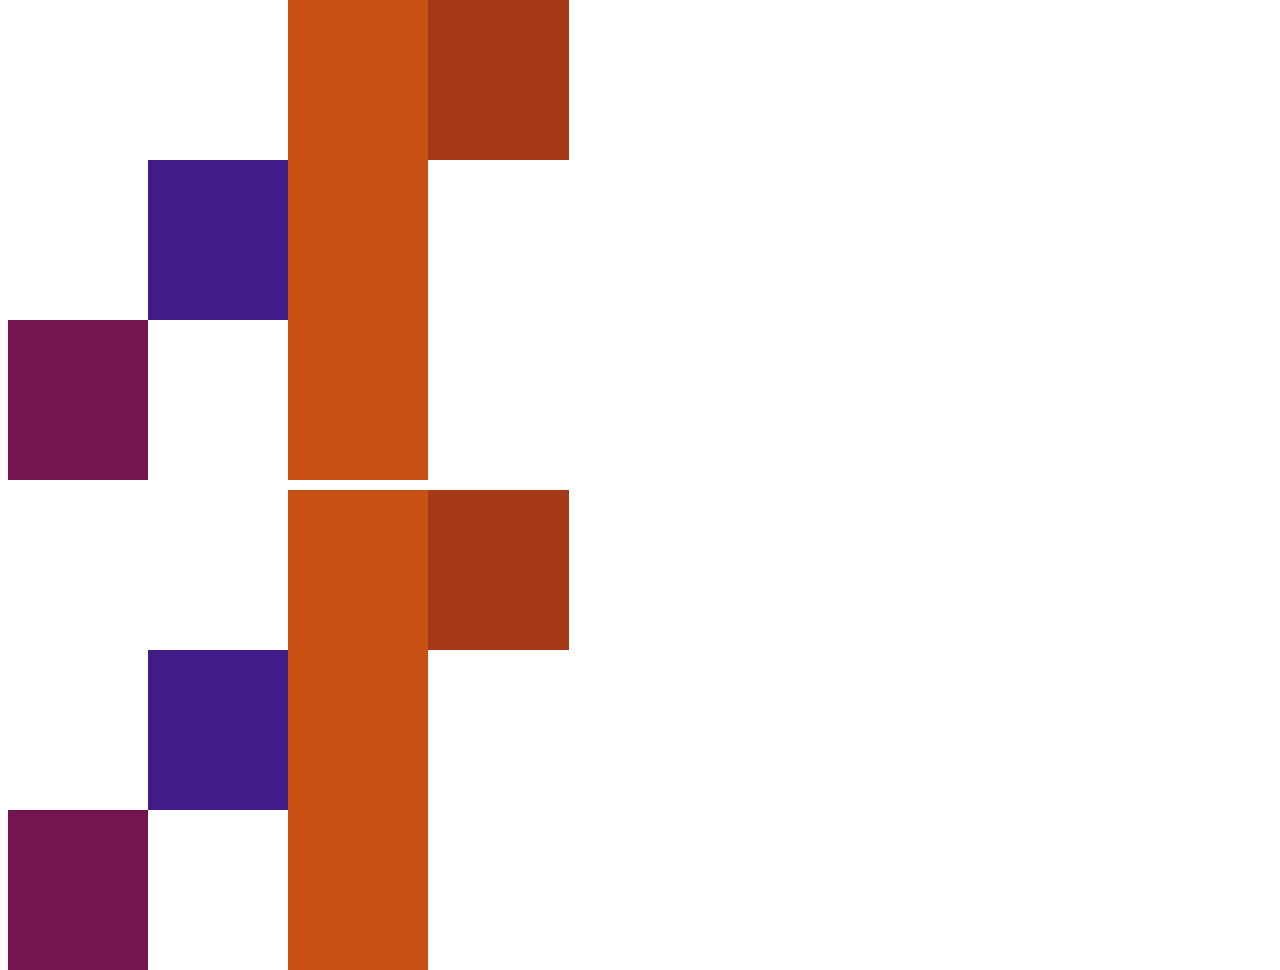
<file: Task1_0/index.html>
<!DOCTYPE html>
<html lang="en">
<head>
  <meta charset="UTF-8">
  <meta name="viewport" content="width=device-width, initial-scale=1.0">
  <title>task_1.0</title>
  <meta name="description" content="implement layouts with blocks positioning as on picture below Using technologies Flex and Grid">
  <link rel="stylesheet" href="./style/style.css">
</head>
<body>
  <div class="item_Flex">
    <div class="flex1">
      <div class="box"></div>
    </div>
    <div class="flex2">
      <div class="box"></div>
    </div>
    <div class="flex3">
      <div class="box"></div>
    </div>
    <div class="flex4">
      <div class="box"></div>
    </div>
  </div>
  <div class="item_Grid">
    <div class="grid1">
      <div class="box"></div>
    </div>
    <div class="grid2">
      <div class="box"></div>
    </div>
    <div class="grid3">
      <div class="box"></div>
    </div>
    <div class="grid4">
      <div class="box"></div>
    </div>
  </div>
</body>
</html>
</file>
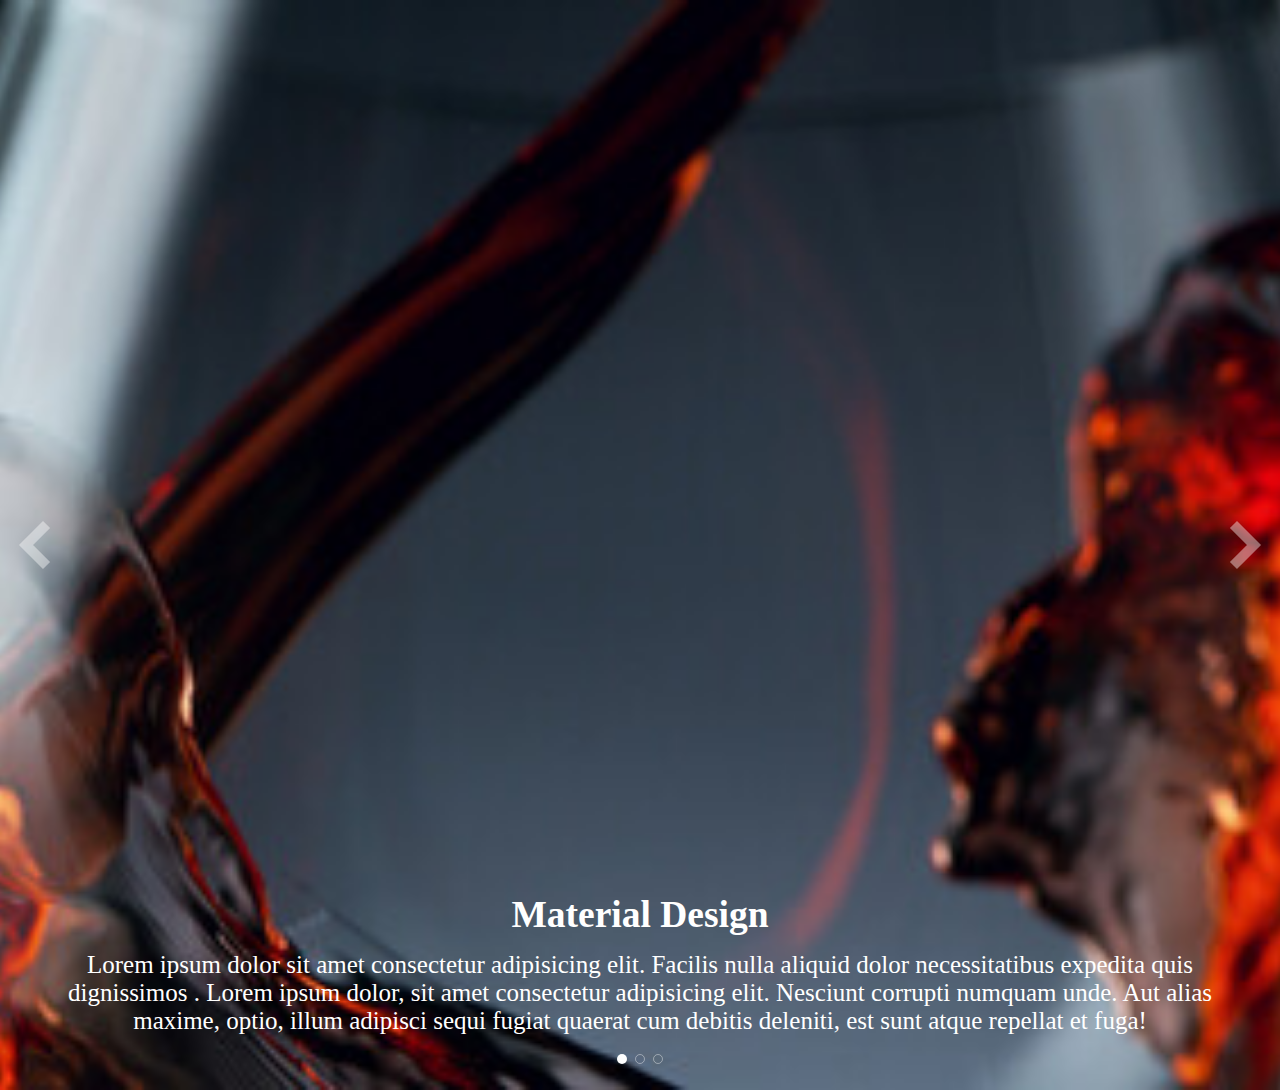
<file: Task1_3/index.html>
<!DOCTYPE html>
<html lang="en">
<head>
  <meta charset="UTF-8">
  <meta http-equiv="X-UA-Compatible" content="IE=edge">
  <meta name="viewport" content="width=device-width, initial-scale=1.0">
  <title>Carousel using CSS only</title>
  <link rel="stylesheet" href="./style/style.css">
  <meta name="description" content="Create Carousel using CSS only">
</head>
<body>  
  <div class="css-slider-wrapper">
    <input type="radio" name="slider" class="slide-radio1" checked id="slider_1">
    <input type="radio" name="slider" class="slide-radio2" id="slider_2">
    <input type="radio" name="slider" class="slide-radio3" id="slider_3">   
    <div class="slider-pagination">
      <label for="slider_1" class="page1"></label>
      <label for="slider_2" class="page2"></label>
      <label for="slider_3" class="page3"></label>      
    </div>    
    <div class="next control">
      <label for="slider_1" class="numb1"></label>
      <label for="slider_2" class="numb2"></label>
      <label for="slider_3" class="numb3"></label>      
    </div>
    <div class="previous control">
      <label for="slider_1" class="numb1"></label>
      <label for="slider_2" class="numb2"></label>
      <label for="slider_3" class="numb3"></label>      
    </div>    
    <div class="slider slide1">
      <div class="text">
        <h2>Material Design</h2>
        <p>Lorem ipsum dolor sit amet consectetur adipisicing elit. Facilis nulla aliquid dolor necessitatibus expedita quis dignissimos . Lorem ipsum dolor, sit amet consectetur adipisicing elit. Nesciunt corrupti numquam unde. Aut alias maxime, optio, illum adipisci sequi fugiat quaerat cum debitis deleniti, est sunt atque repellat et fuga!</p>
      </div>
    </div>
    <div class="slider slide2">
      <div class="text">
        <h2>Lorem ipsum dolor sit amet consectetur adipisicing elit. </h2>
        <p>Lorem ipsum dolor sit, amet consectetur adipisicing elit. Culpa aliquid asperiores aperiam corporis labore inventore est praesentium cumque consequatur! Accusantium sint dolorum nam quasi ea? Et aliquam libero dolorem reprehenderit.</p>
      </div>
    </div>
    <div class="slider slide3">
      <div class="text">
        <h2>Lorem ipsum dolor sit amet consectetur adipisicing elit.</h2>
        <p>Lorem ipsum dolor sit amet consectetur adipisicing elit. Voluptas minima iste eveniet atque magnam temporibus, voluptate totam sit ullam, necessitatibus sint. Voluptatem repellat expedita error similique doloremque atque corporis reiciendis! Lorem ipsum dolor sit amet consectetur adipisicing elit. Eaque tempore quasi non similique, doloribus consectetur assumenda natus exercitationem laboriosam, quia ducimus sint sed rerum accusamus voluptates, veniam laborum vero soluta. Lorem ipsum dolor sit amet consectetur adipisicing elit. Quisquam veritatis, cupiditate asperiores, dolorum quos rerum aliquid veniam cum nemo recusandae quasi eaque officia sapiente reprehenderit, deleniti tempora ipsum culpa? Alias! Lorem ipsum dolor sit amet consectetur adipisicing elit. Fuga tempore, numquam quidem ullam officia perferendis necessitatibus corporis omnis nesciunt nostrum laudantium id natus voluptate quae consequatur laboriosam asperiores ex voluptates! Lorem ipsum dolor sit amet, consectetur adipisicing elit. Illum beatae eius doloribus facilis eos aspernatur quas obcaecati veritatis quam, quibusdam quo recusandae quos. Tenetur sapiente dicta natus tempore deleniti repudiandae? Lorem ipsum dolor sit amet consectetur adipisicing elit. Dolorum itaque libero illum non blanditiis dignissimos numquam debitis vel at perferendis, adipisci obcaecati modi ex repellat. Sed nihil saepe aut odit? Lorem, ipsum dolor sit amet consectetur adipisicing elit. Reiciendis dolores repudiandae qui ad, est nam odit labore ullam voluptatibus atque! Ipsa deserunt nulla animi beatae minus excepturi debitis tenetur ratione! Lorem ipsum, dolor sit amet consectetur adipisicing elit. Aliquid eaque, sed possimus earum voluptatibus itaque. Numquam modi fugit at alias laboriosam vero, eos a cumque, aliquid repellat saepe commodi sunt! Lorem ipsum dolor sit, amet consectetur adipisicing elit. Voluptate deserunt velit fugiat necessitatibus! Sunt nam neque nostrum, quae facere accusantium optio minima, voluptatem esse repudiandae delectus totam mollitia dignissimos fuga. Lorem ipsum dolor sit amet consectetur adipisicing elit. Nobis reiciendis nisi ipsam obcaecati nemo ab exercitationem laborum repellat numquam, corporis expedita cumque omnis quas saepe inventore necessitatibus sunt voluptatum facilis. Lorem, ipsum dolor sit amet consectetur adipisicing elit. Blanditiis quaerat beatae aliquid aspernatur voluptate atque sint eum deserunt incidunt saepe aperiam inventore nihil numquam, fugiat minima ullam quam excepturi dolorum. Lorem ipsum, dolor sit amet consectetur adipisicing elit. Voluptas nemo odio accusantium optio quae exercitationem! Modi, distinctio doloremque maiores consequatur, provident esse sint porro, impedit dolor necessitatibus est delectus ab! Lorem ipsum dolor sit amet consectetur adipisicing elit. Temporibus quidem explicabo maxime sit placeat perspiciatis sint, adipisci quia, repellat veniam cupiditate eaque? Quam eveniet voluptatibus doloremque ex, est repellendus accusamus? Lorem ipsum, dolor sit amet consectetur adipisicing elit. Blanditiis, enim assumenda odit, quam sit expedita illum ullam saepe modi velit itaque illo deserunt, labore aspernatur sint quia neque. Quo, distinctio. Lorem ipsum, dolor sit amet consectetur adipisicing elit. Omnis autem deserunt necessitatibus laboriosam. Quae commodi sequi nisi dolores sit pariatur corrupti saepe obcaecati ut amet, magnam possimus suscipit odio tenetur? Lorem, ipsum dolor sit amet consectetur adipisicing elit. Laborum aliquam libero eius accusantium neque dolores quia voluptates repellendus deserunt iure ut tenetur tempora sequi possimus, nulla, odio illum delectus sunt. Lorem ipsum dolor sit amet consectetur adipisicing elit. END</p>
      </div>
    </div>    
  </div>
</body>
</html>
</file>
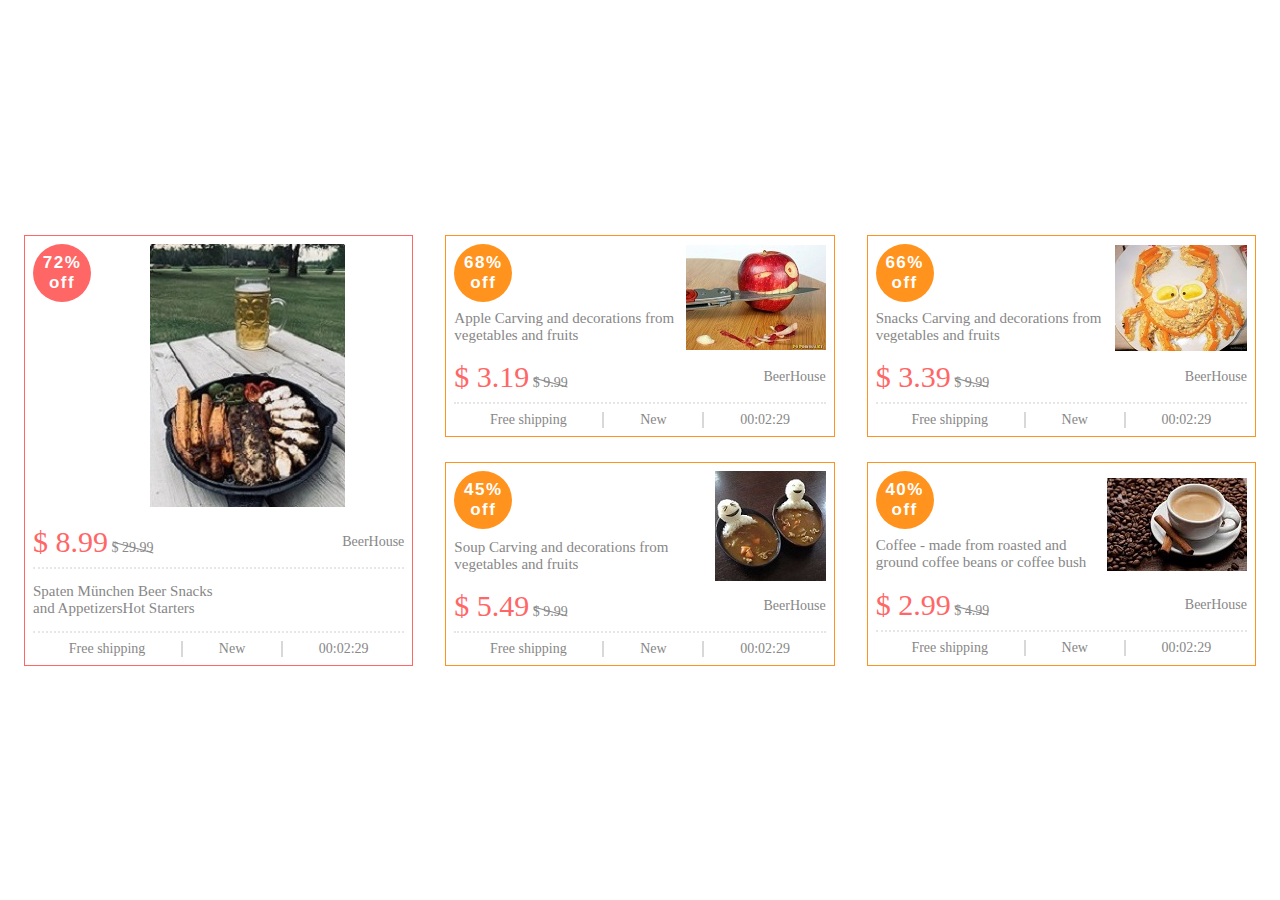
<file: Task1_4/index.html>
<!DOCTYPE html>
<html lang="en">
<head>
  <meta charset="UTF-8">
  <meta name="viewport" content="r_th=device-r_th, initial-scale=1.0">
  <title>Product List</title>
  <meta name="description" content="Product List + Adaptive design">
  <link rel="stylesheet" href="./style/style.css">
    
</head>
<body>  
  <div class="mainWrap">
    <div class="wrapper">
      <a href="#" class="mainItem">
        <div class="mainItem__off">
            <p>72%<br>off</p> 
        </div>
        <div class="mainItemImg">
          <img src="./pic/pic_main.jpg" alt="Spaten München Beer">
        </div>
        <div class="item__price"> 
            <p class="price"><span class="new_price">$ 8.99</span> <span class="old_price">$ 29.99 </span></p>
            <p>BeerHouse</p> 
        </div>
        <div class="mainAbout">
          <p>Spaten München Beer Snacks and AppetizersHot Starters </p>
        </div>
        <div class="footer">
          <ul>
            <li>Free shipping</li>
            <li>New</li>
            <li><time datetime="00:02:29">00:02:29</time></li>
          </ul>               
        </div> 
      </a>      
      <a href="#" class="subItem">
        <div class="subItem__off">      
          <p>68%<br>off</p>
        </div>
        <div class="subItemImg">
          <img src="./pic/pic_leftUp.jpg" alt="Apple">
        </div>
        <div class="subAbout">
          <p>Apple Carving and decorations from vegetables and fruits</p>
        </div>
        <div class="item__price"> 
          <p class="price"><span class="new_price">$ 3.19</span> <span class="old_price">$ 9.99</span></p>
          <p>BeerHouse</p> 
        </div>
        <div class="footer">
          <ul>
            <li>Free shipping</li>
            <li>New</li>
            <li><time datetime="00:02:29">00:02:29</time></li>
          </ul>               
        </div>  
      </a>
      <a href="#" class="subItem">
        <div class="subItem__off">       
          <p>66%<br>off</p>
        </div>   
        <div class="subItemImg">
          <img src="./pic/pic_rightUp.jpg" alt="Snacks">
        </div>       
        <div class="subAbout">
          <p>Snacks Carving and decorations from vegetables and fruits</p>
        </div>
        <div class="item__price"> 
          <p class="price"><span class="new_price">$ 3.39</span> <span class="old_price">$ 9.99</span></p> <p>BeerHouse</p> 
        </div>
        <div class="footer">
          <ul>
            <li>Free shipping</li>
            <li>New</li>
            <li><time datetime="00:02:29">00:02:29</time></li>
          </ul>               
        </div>
      </a>
      <a href="#" class="subItem">
        <div class="subItem__off">       
          <p>45%<br>off</p>
        </div>
        <div class="subItemImg">
          <img src="./pic/pic_leftDown.jpg" alt="Soup">
        </div>        
        <div class="subAbout">
          <p>Soup Carving and decorations from vegetables and fruits</p>
        </div>
        <div class="item__price"> 
          <p class="price"><span class="new_price">$ 5.49</span> <span class="old_price">$ 9.99</span></p>
          <p>BeerHouse</p> 
        </div>
        <div class="footer"> 
          <ul>
            <li>Free shipping</li>
            <li>New</li>
            <li><time datetime="00:02:29">00:02:29</time></li>
          </ul>                             
        </div>
      </a>
      <a href="#" class="subItem">
        <div class="subItem__off">
          <p>40%<br>off</p>
        </div> 
        <div class="subItemImg">
          <img src="./pic/pic_rightDown.jpg" alt="Coffee">
        </div>         
        <div class="subAbout">
          <p>Coffee - made from roasted and ground coffee beans or coffee bush</p>
        </div>
        <div class="item__price"> 
            <p class="price"><span class="new_price">$ 2.99</span> <span class="old_price">$ 4.99</span></p>
            <p>BeerHouse</p> 
        </div>
        <div class="footer">
          <ul>
            <li>Free shipping</li>
            <li>New</li>
            <li><time datetime="00:02:29">00:02:29</time></li>
          </ul>               
        </div>             
      </a>         
    </div>  
  </div>
</body>
</html>
</file>
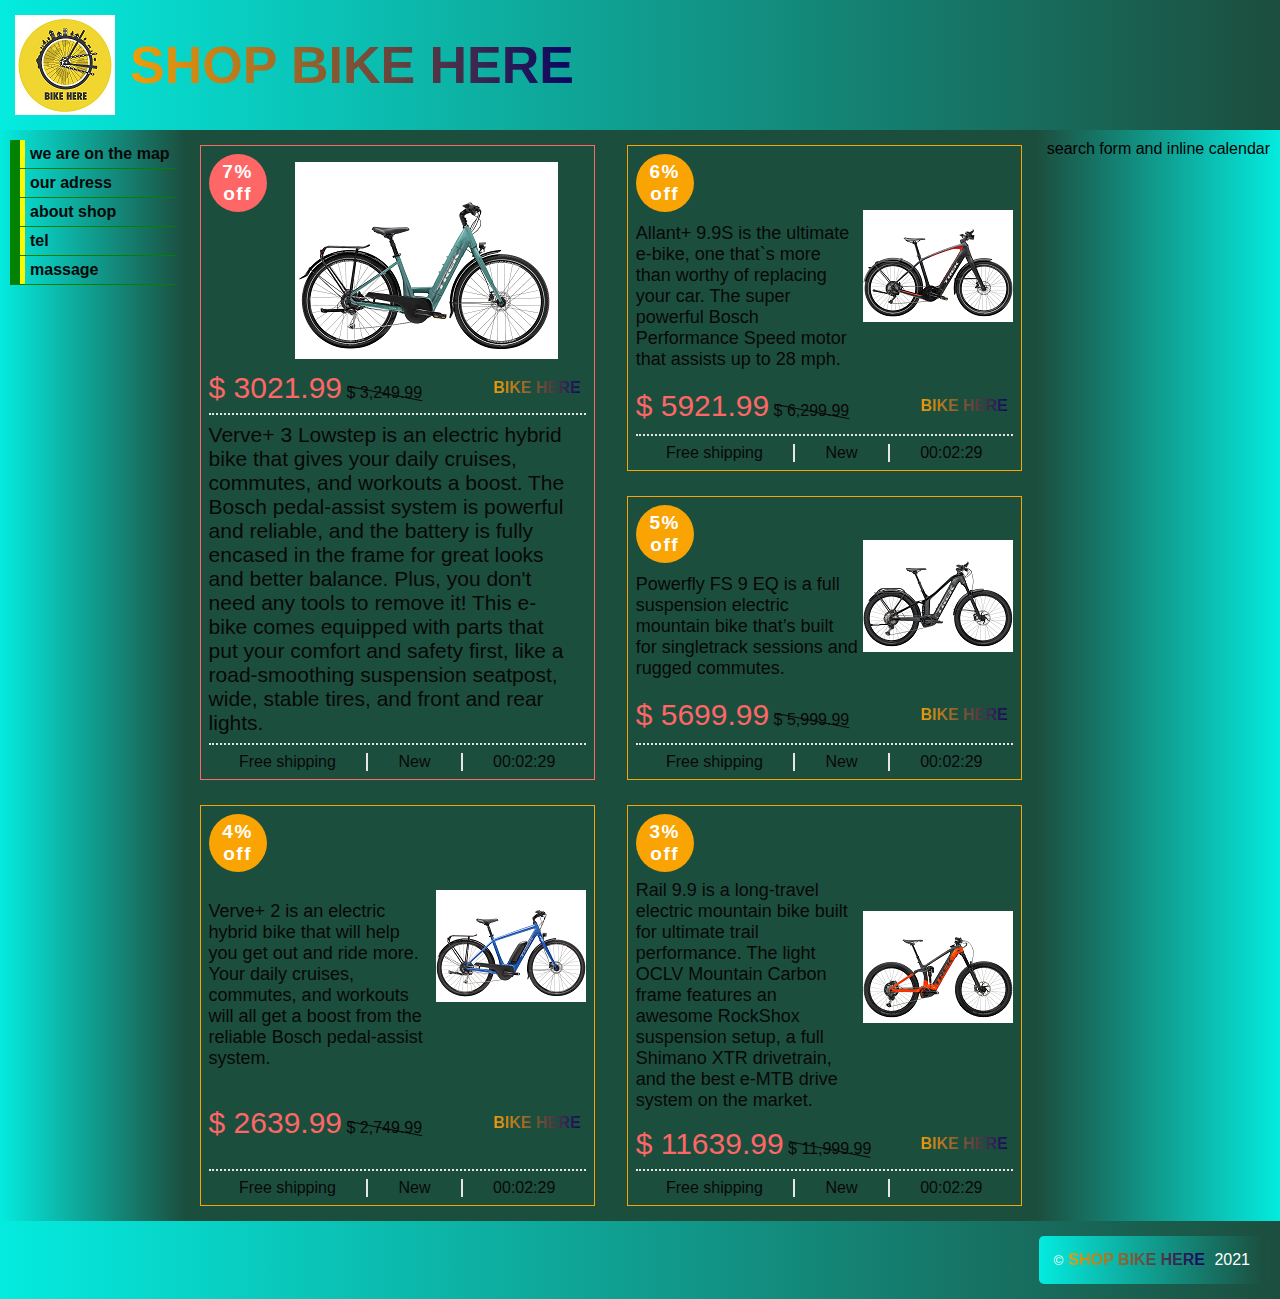
<file: Task1_5/index.html>
<!DOCTYPE html>
<html lang="en">
<head>
  <meta charset="UTF-8">
  <meta http-equiv="X-UA-Compatible" content="IE=edge">
  <meta name="viewport" content="width=device-width, initial-scale=1.0">
  <title>Bike shop</title>
  <meta name="description" content="Product List + Adaptive design">
  <link rel="stylesheet" href="./style/style.css">
</head>
<body>
  <div class="wrap">
    <header class="wrap__header">
      <div class="wrap__header_logo">
        <strong><a href="./about.html"><img src="./pic/logo.png" alt="Bike Here"></a></strong> 
      </div>
      <h1 class="shop">shop Bike Here</h1>
    </header> 
      <nav class="wrap__nav"> 
        <ul class="navbar">
          <li><a href="./about.html">we are on the map</a></li>
          <li><a href="./about.html">our adress</a></li>
          <li><a href="./about.html">about shop</a></li>          
          <li><a href="./about.html">tel</a></li>
          <li><a href="./about.html">massage</a></li>          
        </ul>
      </nav>  
      <div class="mainWrap">
        <div class="wrapper">
          <a href="https://www.trekbikes.com/us/en_US/bikes/hybrid-bikes/electric-hybrid-bikes/verve/verve-3-lowstep/p/30980/?colorCode=teal" class="mainItem">
            <div class="mainItem__off">
                <p>7%<br>off</p> 
            </div>
            <div class="mainItemImg">
              <img src="./pic/Verve+3Lowstep__main.png" alt="Verve+ 3 Lowstep">
            </div>
            <div class="item__price"> 
                <p class="price"><span class="new_price">$ 3021.99</span> <span class="old_price">$ 3,249.99</span></p>
                <p class="shop">Bike Here</p> 
            </div>
            <div class="mainAbout">
              <p>Verve+ 3 Lowstep is an electric hybrid bike that gives your daily cruises, commutes, and workouts a boost. The Bosch pedal-assist system is powerful and reliable, and the battery is fully encased in the frame for great looks and better balance. Plus, you don't need any tools to remove it! This e-bike comes equipped with parts that put your comfort and safety first, like a road-smoothing suspension seatpost, wide, stable tires, and front and rear lights. </p>
            </div>
            <div class="footerItem">
              <ul>
                <li>Free shipping</li>
                <li>New</li>
                <li><time datetime="00:02:29">00:02:29</time></li>
              </ul>               
            </div> 
          </a>      
          <a href="https://www.trekbikes.com/us/en_US/bikes/hybrid-bikes/electric-hybrid-bikes/allant/allant-9-9s/p/30258/?colorCode=black_red" class="subItem">
            <div class="subItem__off">      
              <p>6%<br>off</p>
            </div>
            <div class="subItemImg">
              <img src="./pic/Allant+9.9S.png" alt="Allant+ 9.9S">
            </div>
            <div class="subAbout">
              <p>Allant+ 9.9S is the ultimate e-bike, one that`s more than worthy of replacing your car. The super powerful Bosch Performance Speed motor that assists up to 28 mph.</p>
            </div>
            <div class="item__price"> 
              <p class="price"><span class="new_price">$ 5921.99</span> <span class="old_price">$ 6,299.99</span></p>
              <p class="shop">Bike Here</p> 
            </div>
            <div class="footerItem">
              <ul>
                <li>Free shipping</li>
                <li>New</li>
                <li><time datetime="00:02:29">00:02:29</time></li>
              </ul>               
            </div>  
          </a>
          <a href="https://www.trekbikes.com/us/en_US/bikes/mountain-bikes/electric-mountain-bikes/powerfly-equipped/powerfly-fs-9-equipped/p/32991/?colorCode=grey_black" class="subItem">
            <div class="subItem__off">       
              <p>5%<br>off</p>
            </div>   
            <div class="subItemImg">
              <img src="./pic/PowerflyFS9Equipped.png" alt="Powerfly FS 9">
            </div>       
            <div class="subAbout">
              <p>Powerfly FS 9 EQ is a full suspension electric mountain bike that’s built for singletrack sessions and rugged commutes. </p>
            </div>
            <div class="item__price"> 
              <p class="price"><span class="new_price">$ 5699.99</span> <span class="old_price">$ 5,999.99</span></p>
              <p class="shop">Bike Here</p> 
            </div>
            <div class="footerItem">
              <ul>
                <li>Free shipping</li>
                <li>New</li>
                <li><time datetime="00:02:29">00:02:29</time></li>
              </ul>               
            </div>
          </a>
          <a href="https://www.trekbikes.com/us/en_US/bikes/hybrid-bikes/electric-hybrid-bikes/verve/verve-2/p/28299/?colorCode=grey" class="subItem">
            <div class="subItem__off">       
              <p>4%<br>off</p>
            </div>
            <div class="subItemImg">
              <img src="./pic/Verve+2.png" alt="Verve+ 2">
            </div>        
            <div class="subAbout">
              <p>Verve+ 2 is an electric hybrid bike that will help you get out and ride more. Your daily cruises, commutes, and workouts will all get a boost from the reliable Bosch pedal-assist system.</p>
            </div>
            <div class="item__price"> 
              <p class="price"><span class="new_price">$ 2639.99</span> <span class="old_price">$ 2,749.99</span></p>
              <p class="shop">Bike Here</p> 
            </div>
            <div class="footerItem"> 
              <ul>
                <li>Free shipping</li>
                <li>New</li>
                <li><time datetime="00:02:29">00:02:29</time></li>
              </ul>                             
            </div>
          </a>
          <a href="https://www.trekbikes.com/us/en_US/bikes/mountain-bikes/electric-mountain-bikes/rail/rail-9-9-xtr/p/32977/?colorCode=greydark_orangevisibility" class="subItem">
            <div class="subItem__off">
              <p>3%<br>off</p>
            </div> 
            <div class="subItemImg">
              <img src="./pic/Rail9.9XTR.png" alt="Rail 9.9 XTR">
            </div>         
            <div class="subAbout">
              <p>Rail 9.9 is a long-travel electric mountain bike built for ultimate trail performance. The light OCLV Mountain Carbon frame features an awesome RockShox suspension setup, a full Shimano XTR drivetrain, and the best e-MTB drive system on the market. </p>
            </div>
            <div class="item__price"> 
                <p class="price"><span class="new_price">$ 11639.99</span> <span class="old_price">$ 11,999.99</span></p>
                <p class="shop">Bike Here</p> 
            </div>
            <div class="footerItem">
              <ul>
                <li>Free shipping</li>
                <li>New</li>
                <li><time datetime="00:02:29">00:02:29</time></li>
              </ul>               
            </div>             
          </a>   
        </div>  
      </div>      
      <aside class="wrap__aside">search form and inline calendar</aside>      
    <footer class="wrap__footer">   
      <div class="datetime">
       <p>        
          <small>&#169;</small><span class="shop">shop Bike Here</span> 2021
        </p> 
      </div>    
    </footer>
  </div>  
</body>
</html>
</file>
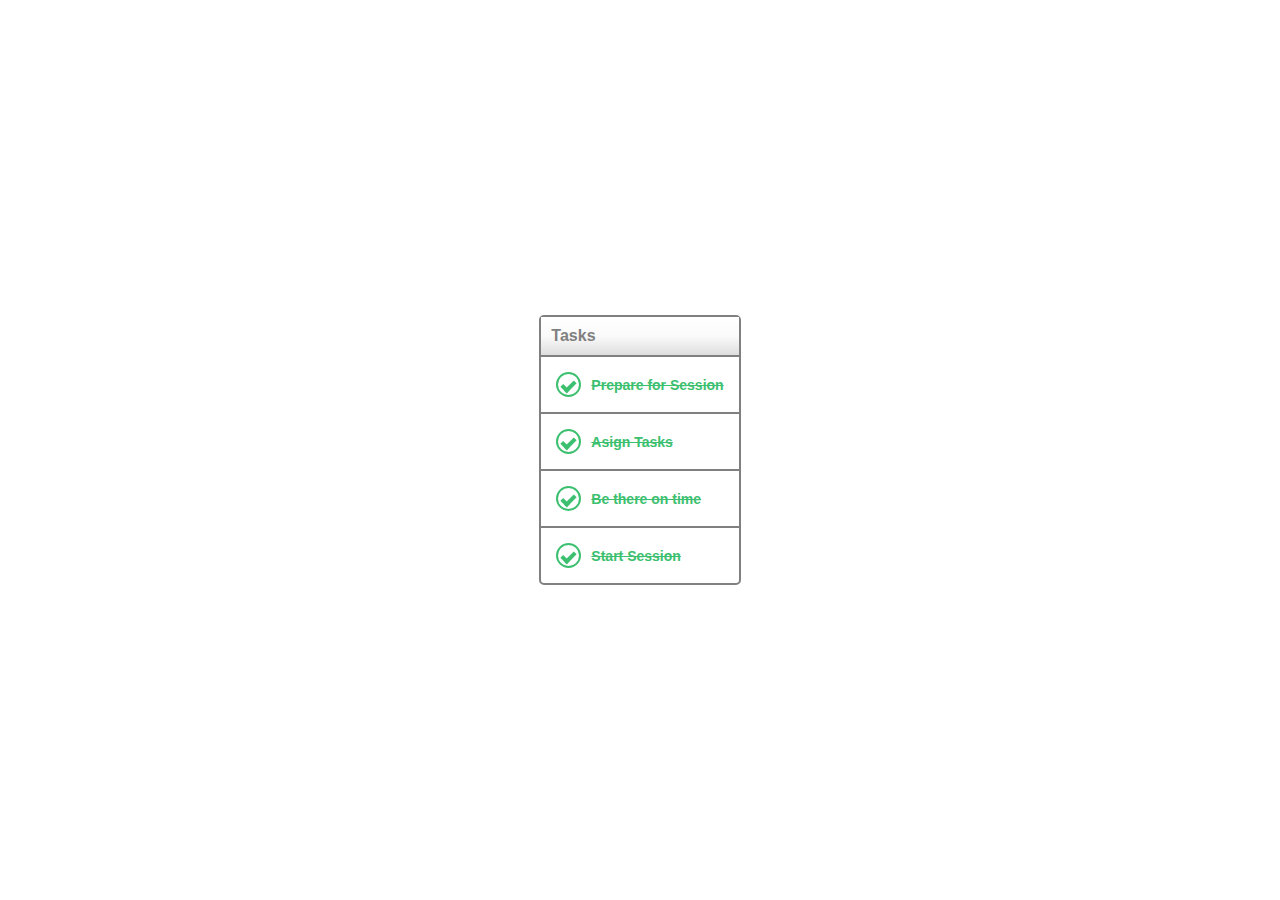
<file: Task1_6/index.html>
<!DOCTYPE html>
<html lang="en">
<head>
  <meta charset="UTF-8">
  <meta http-equiv="X-UA-Compatible" content="IE=edge">
  <meta name="viewport" content="width=device-width, initial-scale=1.0">
  <title>ToDo List</title>
  <link rel="stylesheet" href="./style/style.css">
  <meta name="description" content="Create interactive ToDo List using HTML/CSS only">
</head>
<body>
  <div class="mainWrap">
    <div class="wrap">
      <h1 class="wrapTitle">Tasks</h1>
      <ul class="wrapUl">
        <li class="wrapUl__li">
          <label class="box">
            <input type="checkbox" checked="checked">
            <span class="checkmark"></span>
            <span class="text">Prepare for Session</span>             
          </label>          
        </li>
        <li class="wrapUl__li">
          <label class="box">
            <input type="checkbox" checked="checked">
            <span class="checkmark"></span>
            <span class="text">Asign Tasks</span>
          </label> 
        </li>
        <li class="wrapUl__li">
          <label class="box">
            <input type="checkbox" checked="checked">
            <span class="checkmark"></span>
            <span class="text">Be there on time</span>
          </label>          
        </li>
        <li class="wrapUl__li">
          <label class="box">
            <input type="checkbox" checked="checked">
            <span class="checkmark"></span>
            <span class="text">Start Session</span>
          </label> 
        </li>      
      </ul>
    </div>
  </div>
</body>
</html>
</file>
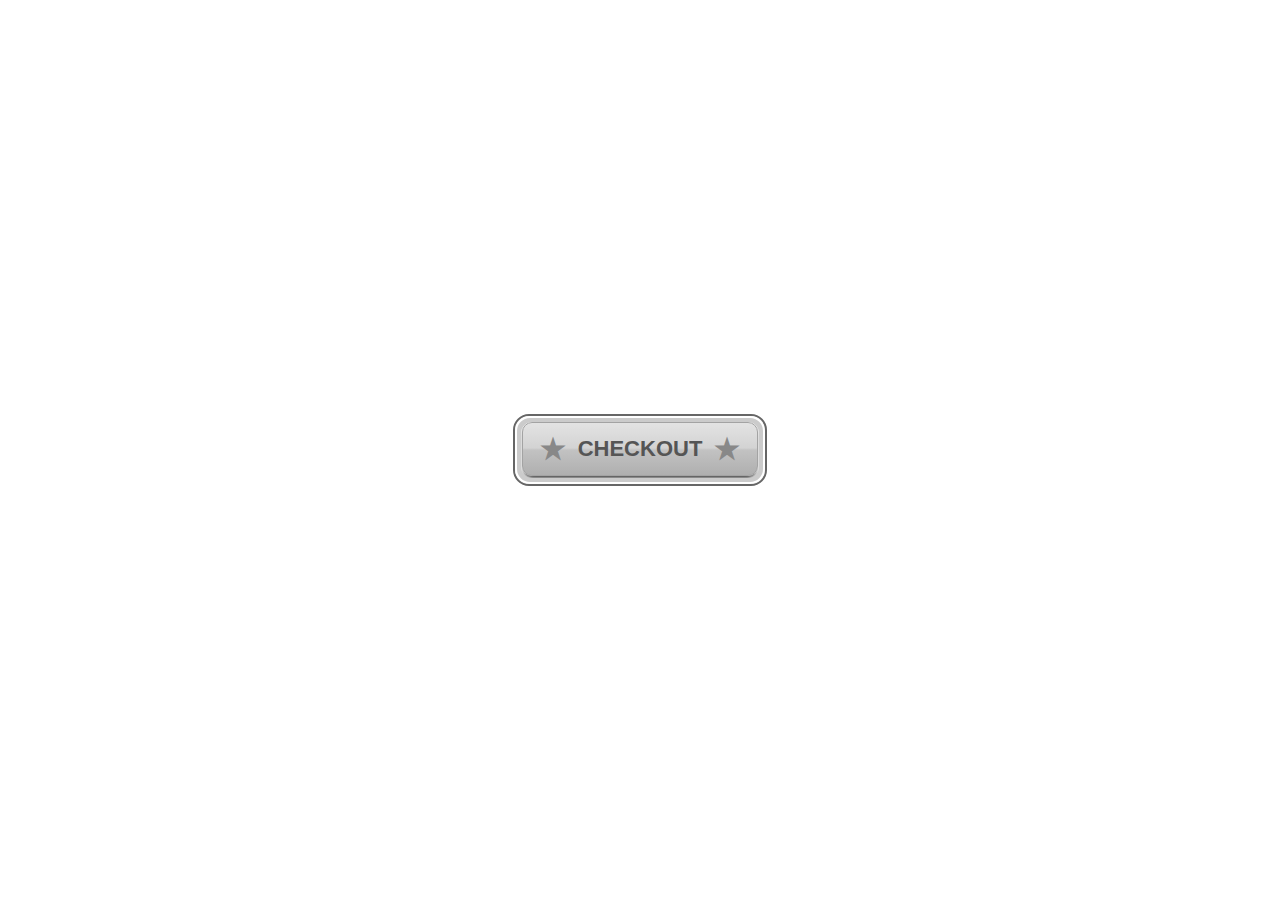
<file: Task1_7/index.html>
<!DOCTYPE html>
<html lang="en">
<head>
  <meta charset="UTF-8">
  <meta http-equiv="X-UA-Compatible" content="IE=edge">
  <meta name="viewport" content="width=device-width, initial-scale=1.0">
  <title>button</title>
  <link rel="stylesheet" href="./style/style.css">
  <meta name="description" content="Using CSS create button">
</head>
<body>
  <div class="wrap">             
    <button type="button" class="wrapButton__text"><strong>checkout</strong></button>        
  </div>
</body>
</html>
</file>
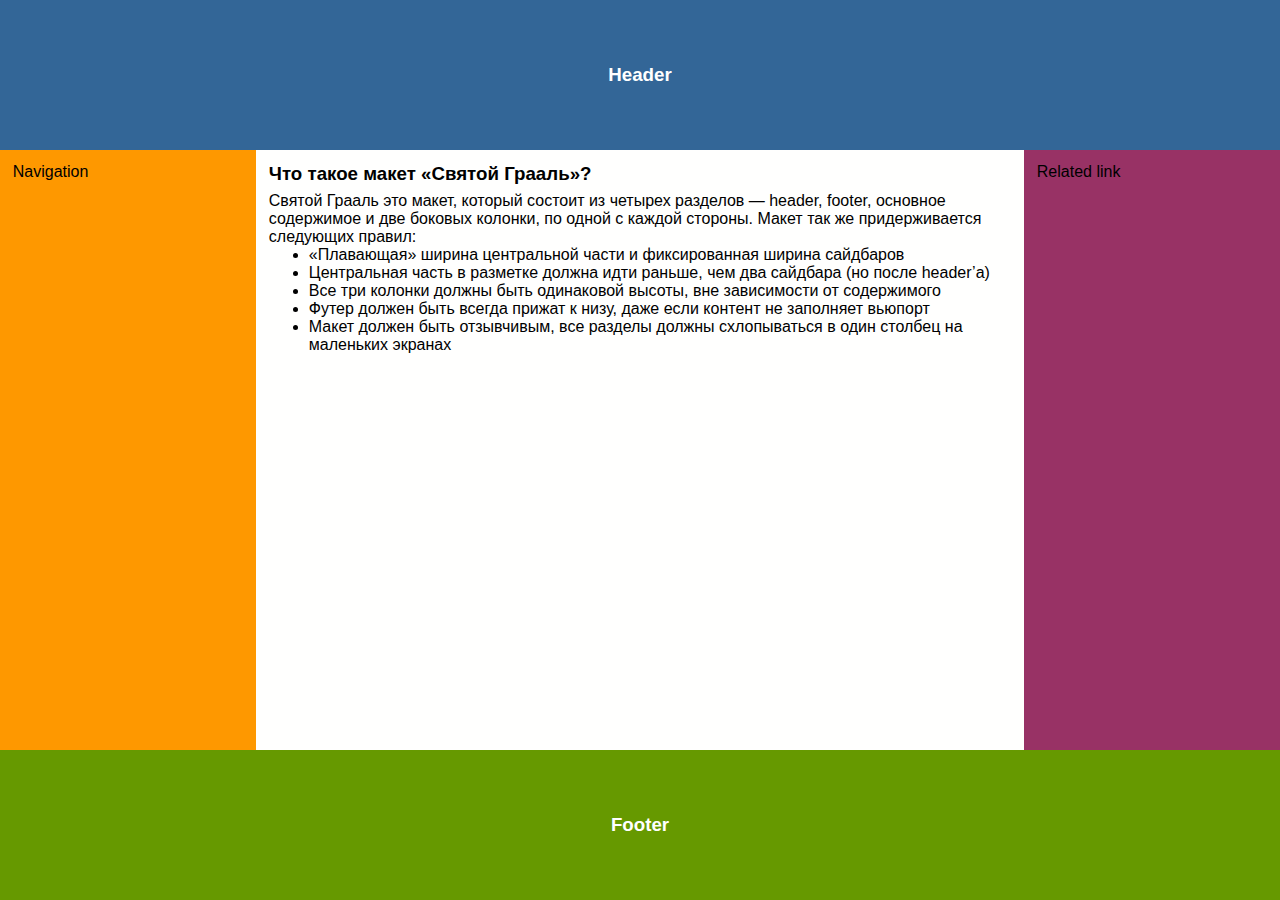
<file: Task1_1/flex/index.html>
<!DOCTYPE html>
<html lang="en">
<head>
  <meta charset="UTF-8">
  <meta name="viewport" content="width=device-width, initial-scale=1.0">
  <title>Holy Grail on Flex</title>
  <meta name="description" content="Create using “Holy Grail” web design layout Flex">
  <link rel="stylesheet" href="./style/style.css">
    
</head>
<body>
  <div class="wrapper">
    <header class="flex__header">
      <h3>Header</h3>
    </header>
    <main class="flex__main">
      <nav class="flex__nav">Navigation</nav>    
      <article class="flex__article">
        <h3>Что такое макет «Святой Грааль»?</h3>
        <p>Святой Грааль это макет, который состоит из четырех разделов — header, footer, основное содержимое и две боковых колонки, по одной с каждой стороны. Макет так же придерживается следующих правил:</p>
        <ul>
          <li>«Плавающая» ширина центральной части и фиксированная ширина сайдбаров</li>
          <li>Центральная часть в разметке должна идти раньше, чем два сайдбара (но после header’а)</li>
          <li>Все три колонки должны быть одинаковой высоты, вне зависимости от содержимого</li>
          <li>Футер должен быть всегда прижат к низу, даже если контент не заполняет вьюпорт</li>
          <li>Макет должен быть отзывчивым, все разделы должны схлопываться в один столбец на маленьких экранах</li>
        </ul>
      </article>      
      <aside class="flex__aside">Related link
      </aside>
    </main>
    <footer class="flex__footer">
      <h3>Footer</h3>
    </footer>
  </div>
</body>
</html>
</file>
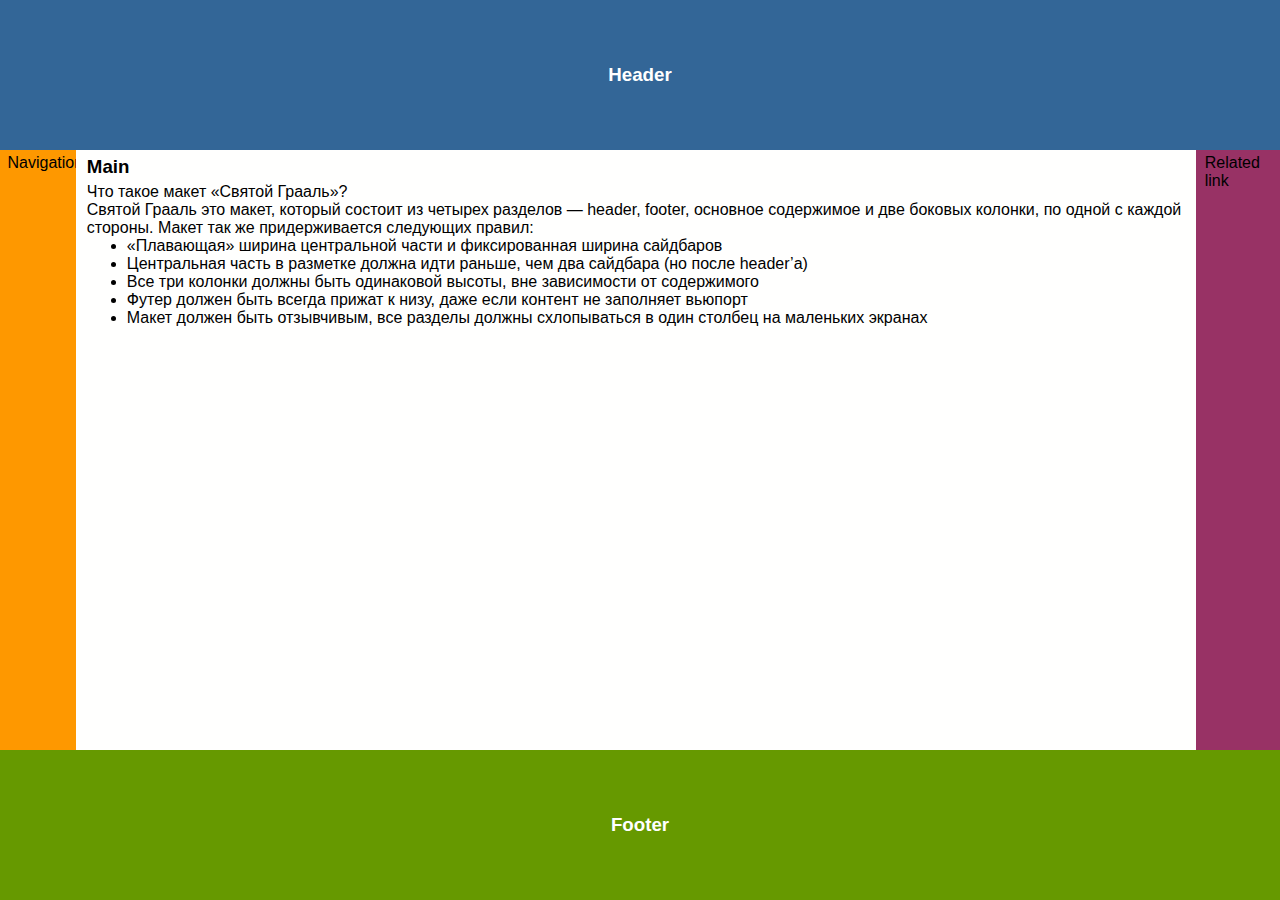
<file: Task1_1/grid/index.html>
<!DOCTYPE html>
<html lang="en">
<head>
  <meta charset="UTF-8">
  <meta name="viewport" content="r_th=device-r_th, initial-scale=1.0">
  <title>Holy Grail on Grid</title>
  <meta name="description" content="Create using “Holy Grail” web design layout Gr_">
  <link rel="stylesheet" href="./style/style.css">
    
</head>
<body>
  <div class="wrapper">
    <header class="grid__header">
      <h3>Header</h3>
    </header> 
      <nav class="grid__nav">Navigation</nav>          
      <article class="grid__article">
        <h3>Main</h3>
        <p>Что такое макет «Святой Грааль»?</p>
        <p>Святой Грааль это макет, который состоит из четырех разделов — header, footer, основное содержимое и две боковых колонки, по одной с каждой стороны. Макет так же придерживается следующих правил:</p>
        <ul>
          <li>«Плавающая» ширина центральной части и фиксированная ширина сайдбаров</li>
          <li>Центральная часть в разметке должна идти раньше, чем два сайдбара (но после header’а)</li>
          <li>Все три колонки должны быть одинаковой высоты, вне зависимости от содержимого</li>
          <li>Футер должен быть всегда прижат к низу, даже если контент не заполняет вьюпорт</li>
          <li>Макет должен быть отзывчивым, все разделы должны схлопываться в один столбец на маленьких экранах</li>
        </ul>
      </article>      
      <aside class="grid__aside">Related link</aside>      
    <footer class="grid__footer">
      <h3>Footer</h3>
    </footer>
  </div>
</body>
</html>
</file>
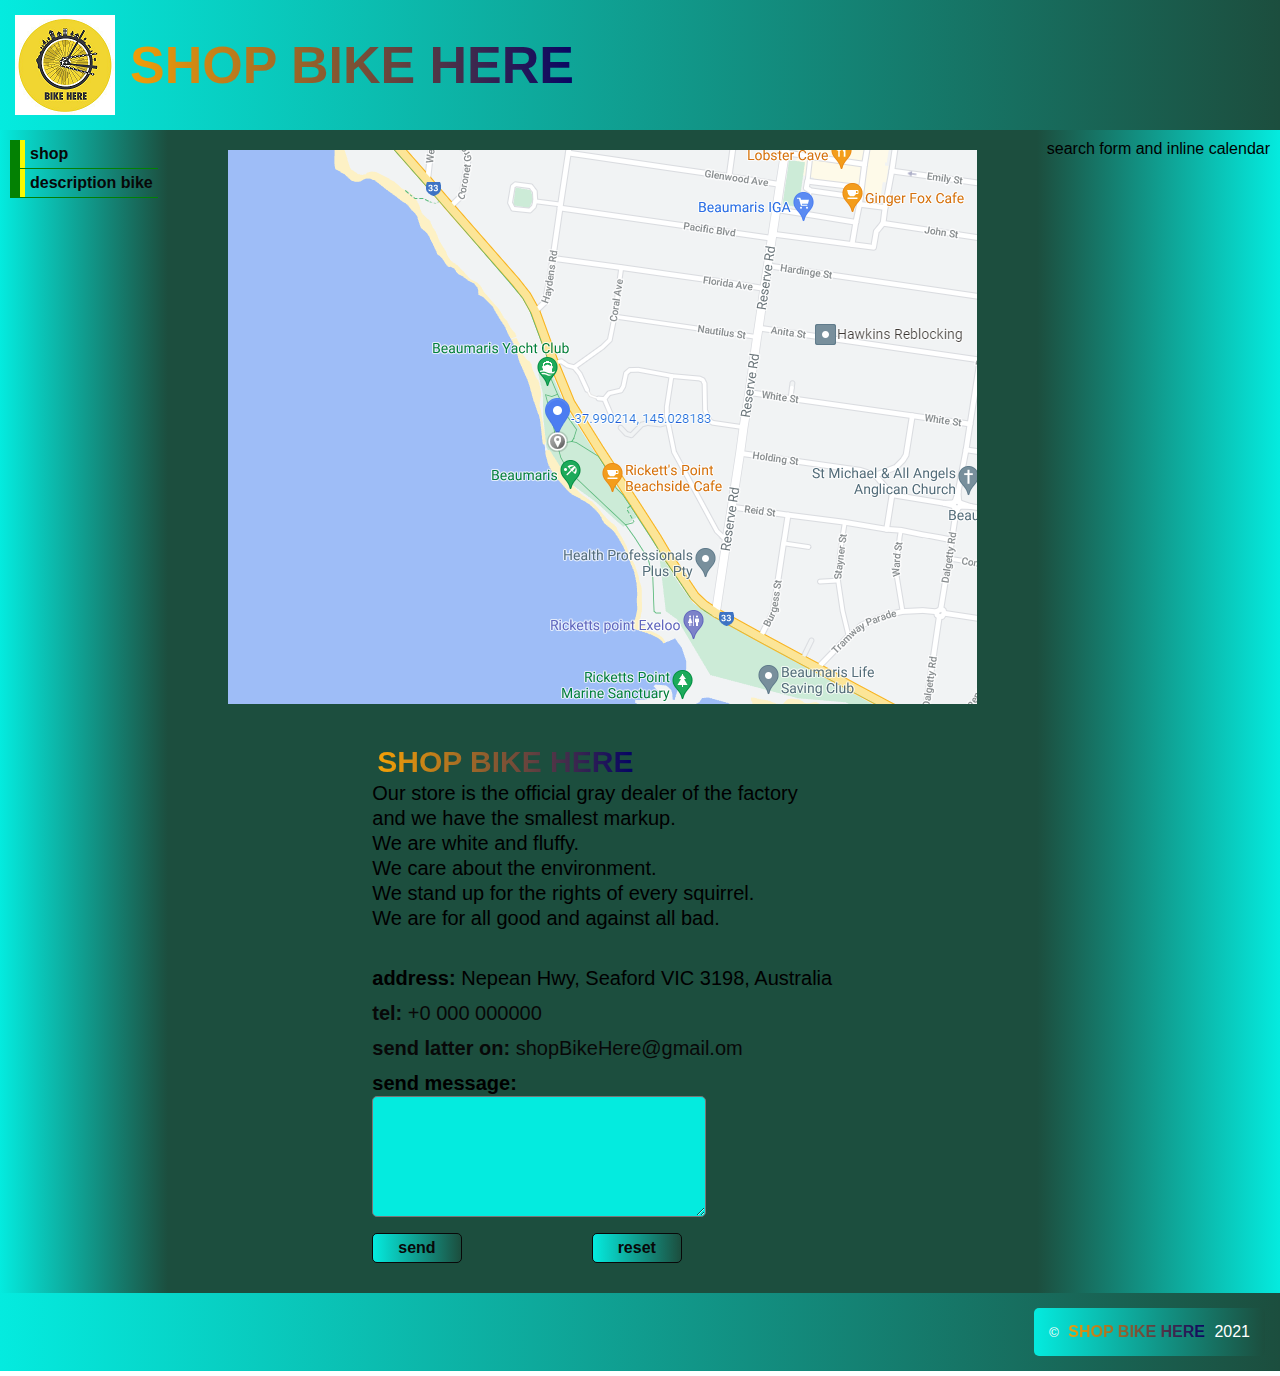
<file: Task1_5/about.html>
<!DOCTYPE html>
<html lang="en">
<head>
  <meta charset="UTF-8">
  <meta http-equiv="X-UA-Compatible" content="IE=edge">
  <meta name="viewport" content="width=device-width, initial-scale=1.0">
  <title>about shop Bike Here</title>
  <link rel="stylesheet" href="./style/style.css">
</head>
<body>
  <div class="wrap">
    <header class="wrap__header">
      <div class="wrap__header_logo">
        <strong><a href="./"><img src="./pic/logo.png" alt="Bike Here"></a></strong> 
      </div>
      <h1 class="shop">shop Bike Here</h1>
    </header>
    <nav class="wrap__nav"> 
      <ul class="navbar">  
        <li><a href="./">shop</a></li>      
        <li><a href="./">description bike</a></li>              
      </ul>
    </nav> 
    <main class="mainAboutShop">  
      <div class="aboutShopMap">
        <a target="_blank" href="https://www.google.com/maps/place/38%C2%B006'37.8%22S+145%C2%B007'32.0%22E/@-37.989453,145.0242775,16z/data=!4m5!3m4!1s0x0:0x0!8m2!3d-38.1105022!4d145.1255434?hl=en"><img src="./pic/Australia.png" alt="Australia"></a>
      </div> 
      <section class="aboutShopText">   
        <div class="aboutShopText__description">
          <h2><span class="shop">shop Bike Here </span></h2>
          <p>
            Our store is the official gray dealer of the factory <br>
            and we have the smallest markup. <br>
            We are white and fluffy.<br>
            We care about the environment.<br>
            We stand up for the rights of every squirrel.<br>
            We are for all good and against all bad.
          </p>
        </div>      
        <div class="aboutShopText__contacts">          
            <address><strong>address:</strong> Nepean Hwy, Seaford VIC 3198, Australia</address>          
          <p>
            <a href="tel:0000000000"><strong>tel:</strong> +0 000 000000</a>
          </p>
          <p>
            <a class="mailto" href="mailto:shopBikeHere@gmail.om"><strong>send latter on:</strong> shopBikeHere@gmail.om</a>
          </p>             
          <form name="test" method="post" action="input1.js">       
            <p>
              <strong>send message:</strong><Br><textarea class="comment" name="comment" cols="26" rows="5"></textarea>
            </p>
            <p>
              <input type="submit" value="send"><input type="reset" value="reset">
            </p>
          </form> 
        </div>
      </section>
    </main>
    <aside class="wrap__aside">search form and inline calendar</aside> 
    <footer class="wrap__footer">   
    <div class="datetime">
     <p>        
        <small>&#169;</small> <span class="shop">shop Bike Here</span>
        <time datetime="2021">2021</time>
      </p> 
    </div>    
    </footer>
  </div>
</body>
</html>
</file>
<file: Task1_0/style/style.css>
* {
  margin: 0;
  box-sizing: border-box;
  }
  .box {
    width: 140.25px;
    height: 160px;
  }

  .item_Flex {
    background: #ffffff;        
    height: 480px;
    width: 561px;
    margin: 0px 7.5px;
    display: flex;
  }
  .flex1, .flex2, .flex3, .flex4 {
    display: flex;
    height: 480px;
    width: 140.25px;
  }
  .flex1 {    
    align-items: flex-end;
  }
  .flex1 .box {
    background: #74154f;
  }
  .flex2 {    
    align-items: center;
  }
  .flex2 .box {
    background: #411b87;
  }
  .flex3 .box {
    background: #c95113;
    height: auto;
  }
  .flex4 .box {
    background: #a53918;
  }

  .item_Grid {
    background: #ffffff;
    height: 480px;
    width: 561px;
    margin: 10px 7.5px 0px;
    display: grid;
    grid-template: repeat(4, 1fr)/repeat(5, 1fr);
  }
  .grid1 {
    background: #74154f;
    grid-row: 3/4;
    grid-column: 1/2;
  }
  .grid2 {
    background:#411b87;
    grid-row: 2/3;
    grid-column: 2/3;
  }
  .grid3 {
    background: #c95113;
    grid-row: 1/4;
    grid-column: 3/4;
  }
  .grid4 {
    background: #a53918;
    grid-row: 1/2;
    grid-column: 4/5;
  }
</file>
<file: Task1_3/style/style.css>
* {
  margin: 0;
  box-sizing: border-box;
}

body {
  overflow-x: hidden;
  position: relative;
}

.css-slider-wrapper {   
  width: 300%;
  display: flex;
}

.slider {
  width: 100vw;
  min-height: 100vh;
  height: auto;   
  opacity: 1;  
  display: flex;  
  justify-content: center;
  align-items: flex-end;
  transition: transform 1500ms;  
  background: transparent url(../pic/images8.jpg) no-repeat 50% 50%/cover;     
  padding-bottom: 30px;   
}

.text {    
  padding: 25px 60px;    
}

.slide1 {  
  left: 0;     
}

.slide2 {  
  left: 100%;     
}

.slide3 {  
  left: 200%;  
}

.slider > div {
  text-align: center;
  font-size: 25px;
  color: #FFF;  
}

h2 {
  margin: 0 0 15px 0;
}

.slider .button {
  color: rgb(97, 171, 206);
  padding: 5px 30px;
  background: rgba(255, 255, 255, .3);
  text-decoration: none;
  opacity: 0;
  font-size: 15px;
  line-height: 30px;
  display: inline-block; 
  transform: translateX(-500px);
}

.slider .button {  
  transition: transform 800ms, opacity 800ms;  
  transition-delay: 1s;
}

.control {
  border: solid rgba(255, 255, 255, .829);
  border-width: 0 10px 10px 0;
  display: inline-block;
  padding: 12px;
  z-index: 4;  
  opacity: .5;
}

.control label {     
  z-index: 0;  
  cursor: pointer;  
  width: 35px;
  height: 35px; 
}

.next {
  right: 30px;
  position: absolute;
  top: 50%;
  transform: translateY(-50%) rotate(-45deg);
}

.next label {  
  position: absolute;
  top: 0;
  right: -10px;   
}

.previous {
  left: 30px;
  position: absolute;
  top: 50%;
  transform:translateY(-50%) rotate(135deg);
}

.previous label {  
  position: absolute;
  top: 0;
  left: 0;
}

.control:hover {
  opacity: .9;
}

.next {
  right: 2%;
}

.previous {
  left: 2%;
}

.slider-pagination {
  position: absolute;
  bottom: 2%;
  width: 100%;
  left: 0;
  text-align: center;
  z-index: 10;
}

.slider-pagination label {
  width: 10px;
  height: 10px;
  border-radius: 50%;
  display: inline-block;  
  margin: 0 2px;
  border: solid 1px rgba(255, 255, 255, .4);
  cursor: pointer;
}

input {
  display: none; 
}

.slide-radio1:checked ~ .previous .numb3, 
.slide-radio1:checked ~ .next .numb2,
.slide-radio2:checked ~ .previous .numb1,
.slide-radio2:checked ~ .next .numb3,
.slide-radio3:checked ~ .next .numb1,
.slide-radio3:checked ~ .previous .numb2 {
  display: block;
  z-index: 1
}

.slide-radio1:checked ~ .slider-pagination .page1,
.slide-radio2:checked ~ .slider-pagination .page2,
.slide-radio3:checked ~ .slider-pagination .page3 {
  background: rgb(255, 255, 255)
}

.slide-radio1:checked ~ .slider {  
  transform: translateX(0%);
}

.slide-radio2:checked ~ .slider {  
  transform: translateX(-100%);
}

.slide-radio3:checked ~ .slider {  
  transform: translateX(-200%);
}

@media (max-width: 768px) { 

  .slider > div {    
    font-size: 15px;      
  }

  .next {
    right: 4%;
  }
  
  .previous {
    left: 4%;
  }

  .text {    
    padding: 25px 65px;    
  }
}
</file>
<file: Task1_4/style/style.css>
* {
  margin: 0;
  box-sizing: border-box;
}

:root {
  --mainItemColor: #ff6666;
  --subItemsColor: #ff931d;  
  --fontColor: #878787;
  --borderColorGorizontal: #E6E6E6;
  --borderColorVertical: #D8D8D8;
}

.mainWrap {
  display: grid;  
  align-content: center;
  justify-content: center;   
  min-height: 100vh;  
}

.wrapper {  
  background-color: #ffffff;
  padding: 15px;     
  display: grid;
  grid-template-columns: repeat(auto-fit, minmax(386px, 1fr));  
  row-gap: 25px;
  column-gap: 32px;  
  max-width: 1262px; 
}

.mainItem {  
  border: 1px solid var(--mainItemColor);
  padding: 8px;  
  grid-row: span 2;     
  display: grid;  
  text-decoration: none;
  color: var(--fontColor);
  transition: .5s ease-in;
  grid-template-areas: 
   "off picMain"
    "prise prise"
    "mainAbout mainAbout"  
    "footer footer"; 
  align-content: space-between;   
}

.mainItem:hover {
  transform: scale(1.04);
}

.subItem {
  border: 1px solid var(--subItemsColor);
  padding: 8px;
  text-decoration: none;
  color: var(--fontColor);
  transition: .5s ease-in;    
  display: grid; 
  grid-template: repeat(4, auto) / repeat(2, auto);
  grid-template-areas: 
      "off picSub"
      "subAbout picSub"
      "prise prise"
      "footer footer";  
  align-content: space-between;    
}

.subItem:hover {
  transform: scale(1.04);
}

.mainItem__off, .subItem__off {
  grid-area: off;
  width: 58px;
  height: 58px;
  border-radius: 50%;
  display: flex;
  flex-wrap: wrap;
  align-items: center;
  text-align: center;
  justify-content: center;
  font: bold 17px sans-serif;
  color: white;
  letter-spacing: 1.5px;
}

.mainItem__off {
  background: var(--mainItemColor);  
}

.subItem__off {
  background: var(--subItemsColor);
}

.mainItemImg {
  grid-area: picMain;
}

.subItemImg {
  grid-area: picSub;
  display: flex;
  justify-content: flex-end;  
  align-items: center;
}

.mainAbout {
  grid-area: mainAbout;
  padding: 8px 50% 8px 0;
  font-size: 15px;  
}

.subAbout {
  grid-area: subAbout;
  padding: 8px 5px 8px 0;
  font-size: 15px;  
  display: flex;
  align-items: flex-end;
}

.item__price {
  grid-area: prise;  
  font-size: 14px;
  display: flex; 
  justify-content: space-between;
  align-items: center;
  padding: 8px 0;
}

.mainItem .item__price {
  border-bottom: 2px dotted var(--borderColorGorizontal);
}

.price {
  min-width: 125px;
  margin-right: 8px;
}

.new_price {  
  font-size: 30px;
  color: var(--mainItemColor);  
}

.old_price {
  position: relative;
}

.old_price:before {
  position: absolute;
  content: "";
  left: 0;
  top: 50%;
  right: 0;
  border-top: 1px solid var(--fontColor);   
  transform: rotate(15deg);
}

.footer {
  grid-area: footer;
  border-top: 2px dotted var(--borderColorGorizontal);
}

.footer ul {
  font-size: 0;
  padding: 8px 0 0 0;
  display: flex;
  flex-wrap: wrap;
  align-content: flex-end;
}

.footer li {
  list-style-type: none;
  font-size: 14px;
  display: inline-block;
  padding: 0 5px;
  flex: 1 1 auto;  
  border-right: 2px solid var(--borderColorVertical);
  text-align: center;
}

.footer li:last-child {
  border-right: none
}

@media (max-width: 1224px) { 

  .wrapper {    
    max-width: 1200px;
  }  
}

@media (max-width: 806px) {

  .wrapper {    
    max-width: 803px;
  }
}

@media (max-width: 415px){ 

  .wrapper {    
    min-width: 250px;
    padding: 0;    
  }

  .mainItem:hover {
    transform: none;
  }
  
  .subItem:hover {
    transform: none;
  }  
}
</file>
<file: Task1_5/style/style.css>
* {
  margin: 0;
  box-sizing: border-box;
}

:root {
  --red: #ff6666;  
  --black: rgb(8, 8, 8);
  --beige: #E6E6E6;
  --yellow: rgb(250, 250, 0);
  --green: rgb(3, 129, 3);
  --orange: rgb(250, 164, 4);   
  --lightGreen: #04ebdf;
  --darkGreen: #1c4e3e;
  --lightToDarkGradient: linear-gradient(to left, var(--darkGreen) 0, var(--lightGreen) 100%);  
}

.wrap  {  
  font-family: sans-serif; 
  min-height: 100vh;    
  display: grid;
  grid-template-areas: 
                    "header header header"
                    "nav mainWrap aside"
                    "footer footer footer";
  grid-template-columns: auto 1fr auto; 
  grid-template-rows: auto 1fr auto;   
}

.wrap__header {
  grid-area: header;
  display: flex;
  flex-wrap: wrap; 
  align-items: center;
  padding: 15px;
  background: var(--lightToDarkGradient);
  font-size: 0;
}

.wrap__header_logo:hover {
  box-shadow: 0 0 46px 56px var(--yellow);
}

.wrap__header .shop {
  font-size: 52px;
  padding: 15px;
}

.mainWrap {  
  grid-area: mainWrap;
  display: grid;    
  justify-content: center;        
}

.wrapper {  
  background-color: var(--darkGreen);
  padding: 15px;     
  display: grid;
  grid-template-columns: repeat(auto-fit, minmax(386px, 1fr));  
  row-gap: 25px;
  column-gap: 32px;  
  max-width: 100%; 
}

.mainItem {  
  border: 1px solid var(--red);
  padding: 8px;  
  grid-row: span 2;     
  display: grid;  
  text-decoration: none;
  color: var(--black);
  transition: .5s ease-in;
  grid-template-areas: 
   "off picMain"
    "prise prise"
    "mainAbout mainAbout"  
    "footer footer"; 
  align-content: space-between;   
}

.mainItem:hover {
  transform: scale(1.02);
}

.subItem {
  border: 1px solid var(--orange);
  padding: 8px;
  text-decoration: none;
  color: var(--black);
  transition: .5s ease-in;    
  display: grid; 
  grid-template: repeat(4, auto) / repeat(2, auto);
  grid-template-areas: 
      "off picSub"
      "subAbout picSub"
      "prise prise"
      "footer footer";  
  align-content: space-between;    
}

.subItem:hover {
  transform: scale(1.04);
}

.mainItem__off, .subItem__off {
  grid-area: off;
  width: 58px;
  height: 58px;
  border-radius: 50%;
  display: flex;
  flex-wrap: wrap;
  align-items: center;
  text-align: center;
  justify-content: center;
  font: bold 19px sans-serif;
  color: white;
  letter-spacing: 1.5px;
}

.mainItem__off {
  background: var(--red);  
}

.subItem__off {
  background: var(--orange);
}

.mainItemImg {
  grid-area: picMain;
  padding-top: 8px;
}

.subItemImg {
  grid-area: picSub;
  display: flex;
  justify-content: flex-end;  
  align-items: center;
}

.mainAbout {
  grid-area: mainAbout;
  padding: 8px 5% 8px 0;
  font-size: 21px;  
}

.subAbout {
  grid-area: subAbout;
  padding: 8px 5px 8px 0;
  font-size: 18px;  
  display: flex;
  align-items: flex-end;
}

.item__price {
  grid-area: prise;  
  font-size: 16px;
  display: flex; 
  justify-content: space-between;
  align-items: center;
  padding: 8px 0;
}

.mainItem .item__price {
  border-bottom: 2px dotted var(--beige);
}

.price {
  min-width: 125px;
  margin-right: 8px;
}

.new_price {  
  font-size: 30px;
  color: var(--red);  
}

.old_price {
  position: relative;
}

.old_price:before {
  position: absolute;
  content: "";
  left: 0;
  top: 50%;
  right: 0;
  border-top: 1px solid var(--black);   
  transform: rotate(11deg);
}

.shop {
  padding: 0 5px;
  font-weight: bold;
  background: linear-gradient(to right, var(--orange) 0, rgb(0, 0, 102) 100%);
  -webkit-background-clip: text;
  -webkit-text-fill-color: transparent;  
  text-transform: uppercase;
}

.footerItem {
  grid-area: footer;
  border-top: 2px dotted var(--beige);
}

.footerItem ul {
  font-size: 0;
  padding: 8px 0 0 0;
  display: flex;
  flex-wrap: wrap;
  align-content: flex-end;
}

.footerItem li {
  list-style-type: none;
  font-size: 16px;
  display: inline-block;
  padding: 0 5px;
  flex: 1 1 auto;  
  border-right: 2px solid var(--beige);
  text-align: center;
}

.footerItem li:last-child {
  border-right: none
}

@media (max-width: 1224px) { 
.wrapper {    
    max-width: 1200px;
  }  
}

@media (max-width: 806px) {
 .wrapper {    
    max-width: 803px;
  }
}

@media (max-width: 415px){ 
 .wrapper {    
    min-width: 250px;
    padding: 0;    
  }

  .mainItem:hover {
    transform: none;
  }
  
  .subItem:hover {
    transform: none;
  }  
}

.wrap__nav {  
  grid-area: nav;
  background: var(--lightToDarkGradient);
  padding: 10px;
}

.navbar {
  padding: 0;
  list-style-type: none;
  min-width: 100px;
}

.navbar li {
  border-left: 10px solid var(--green);
  border-bottom: 1px solid var(--green);
}

.navbar a {
  background-color: var(--lightToDarkGradient);
  color: var(--black);
  padding: 5px;
  text-decoration: none;
  font-size: 16px;
  font-weight: bold;
  border-left: 5px solid var(--yellow);
  display: block;
}

.navbar a:hover {
  background-color: var(--yellow);
}

.wrap__aside {  
  grid-area: aside;
  background: linear-gradient(to right, var(--darkGreen) 0, var(--lightGreen) 100%);
  padding: 10px;
  min-width: 100px;
}

.wrap__footer {
  grid-area: footer;
  background: var(--lightToDarkGradient);
  display: flex;
  justify-content: flex-end;
  align-items: flex-end;
  flex-wrap: wrap;  
  color: white;
  padding: 15px;
}

.datetime {
  background: var(--lightToDarkGradient);   
  border-radius: 5px; 
  padding: 15px;
   
}

@media all and (max-width: 1160px) {
 .wrap  {
    display: grid;
    min-width: 386px;
    grid-template-areas: 
                      "header"
                      "nav"
                      "mainWrap"
                      "aside"
                      "footer";
    grid-template-columns: 100%; 
    grid-template-rows: auto auto 1fr auto auto;    
  } 
  
  .navbar ul {
    display: flex;
    flex-wrap: wrap;
  }

  .navbar li{    
    display: inline-block;
    flex: 1 1 auto;
    border-top: 1px solid var(--green);  
  }
  
  .wrap__footer {
    justify-content: center;
  }  

  .aboutShopMap:hover {
    transform: none;
  }  
  
  .wrap__aside {  
    background: var(--lightToDarkGradient);
  }
}

.mainAboutShop {
  grid-area: mainWrap;  
  background: var(--darkGreen);
  font-size: 20px;  
  display: flex; 
  flex-wrap: wrap; 
  align-items: center;
  justify-content: center;
  overflow-x: hidden;  
}

.aboutShopText {
  display: flex;
  flex-direction: column;   
  line-height: 25px; 
}

.aboutShopMap, .mailto  {
  text-decoration: none;
  color: var(--black);  
}

.aboutShopText__contacts p {
  margin-bottom: 10px;
}

.aboutShopMap p {
  margin-bottom: 5px;
}

.aboutShopMap {  
  transition: .5s ease-in;  
}

.aboutShopMap:hover {
  transform: scale(1.02);
}

.aboutShopMap, .aboutShopText {
  padding: 20px;
}

.aboutShopText__description {
  margin-bottom: 35px;
}

.aboutShopText__description h2 {
  margin-bottom: 7px;
}

a[href^="tel:"] {
  text-decoration: none;
  color: var(--black);
}

address {
  font-style: normal;
  margin-bottom: 10px;
}

input {    
  background: var(--lightToDarkGradient); 
  font-size: 16px; 
  font-weight: bold;
  padding: 5px 25px; 
  color: var(--black);
  border: 1px solid var(--black); 
  border-radius: 5px; 
  margin-right: 130px;
  overflow-y: auto;
}

input:last-child {
  margin-right: 0;
}

input:hover {
  cursor: pointer;
  background: linear-gradient(to right, var(--darkGreen) 0, var(--lightGreen) 100%);
}

.comment {
  background: var(--lightGreen);  
  color: var(--black);
  font-size: 20px;
  border-radius: 5px; 
}
</file>
<file: Task1_6/style/style.css>
* {
  margin: 0;
  box-sizing: border-box;
}

:root {
  --green: #3CC070;
  --grey: grey;
}

.mainWrap {
  height: 100vh;
  display: flex;
  align-items: center;
  justify-content: center;
}

.wrap {  
  font-family: sans-serif;
  font-weight: bold;
  font-size: 14px; 
  color: var(--grey);
  list-style-type: none; 
  border: 2px solid var(--grey);   
  border-radius: 5px;
}

.wrapTitle {
  font-size: 16px;
  padding: 10px;
  background: linear-gradient(to bottom, white 0, rgb(250, 250, 250) 50%, rgb(223, 222, 222) 100%) ;
}

.wrapUl {
  padding: 0;
  list-style-type: none;
}

.wrapUl__li {   
  border-top: 2px solid var(--grey);
}

.text {
  padding-left: 10px;
}

.box {
  display: flex;
  align-items: center;
  padding: 15px;
  cursor: pointer; 
}

.box input {
  position: absolute;
  opacity: 0;
  width: 25px;
  height: 25px;
  appearance: none;
  border-radius: 100%;
}

.checkmark {
  display: flex;
  justify-content: center;
  align-items: center;
  height: 25px;
  width: 25px;
  border-radius: 100%;
  border: 2px solid var(--grey);
}

.box input:checked ~ .checkmark {   
  border: 2px solid var(--green);
}

.box input:checked ~ .text {
  color: var(--green);
  text-decoration: line-through;
}

.checkmark:after {
  content: "";
}

.box input:checked ~ .checkmark:after {
  display: flex;
  justify-content: center;
  align-items: center;
  width: 5px;
  height: 10px;
  border: solid var(--green);
  border-width: 0 4px 4px 0;  
  transform: rotate(45deg);
}
</file>
<file: Task1_7/style/style.css>
* {
  margin: 0;
  box-sizing: border-box;
}

.wrap {  
  display: flex;
  align-items: center;
  justify-content: center;
  height: 100vh;   
}

.wrapButton__text { 
  position: relative;
  padding: 6px 6.5px 8.5px;
  border: 2px solid #666666;   
  border-radius: 16px; 
}

.wrapButton__text::before {
  content: "";
  position: absolute;
  top: 0;
  bottom: 0;
  left: 0;
  right: 0;   
  border: 6px solid #CBCBCB;   
  border-radius: 17px;       
}

.wrapButton__text::after {
  content: "";
  position: absolute;
  top: 0;
  bottom: 0;
  left: 0;
  right: 0;   
  border: 2px solid white;   
  border-radius: 15px;   
  z-index: 1;     
}

.wrapButton__text strong::before, .wrapButton__text strong::after {
  content: "\2605";
  font-size: 29px;
  color: #888888; 
  padding: 0 12px;
}

.wrapButton__text strong {
  display: flex;
  align-items: center;   
  font-size: 22px;   
  text-transform: uppercase;
  color: #555555;  
  padding: 9px 5px; 
  background: linear-gradient(to bottom, #E3E3E3 0, #D3D3D3 48%, #C2C2C2 52%, #AFAFAF 100%); 
  border-style: solid;
  border: 1px solid rgb(163, 163, 163);  
  border-radius: 10px;
  box-shadow: 0 3.5px 5px -3px #000000;  
}

.wrapButton__text:hover {  
  animation: pulsate 1.2s linear infinite;  
  cursor: pointer;
}

@-webkit-keyframes pulsate {
  50% {
    color: #fff; text-shadow: 0 -1px rgb(221, 221, 221), 0 0 5px #ffd, 0 0 8px #fff;
  }
}
</file>
<file: Task1_1/flex/style/style.css>
* {
  margin: 0;
  box-sizing: border-box;
}  
.flex__article, .flex__nav, .flex__aside {
  padding: 1% 1%;
}
.flex__article h3 {
  padding-bottom: 1%;
}
.flex__header, .flex__footer {
  text-align: center;
  padding: 5% 0; 
  color: white; 
} 
 
.wrapper {
  font-family: sans-serif;
  min-height: 100vh;
  display: flex;
  flex-direction: column;
  justify-content: space-between;  
}
.flex__header {
  min-height: 10%;
  background: #336697;       
}
.flex__main {  
  flex: 1 1 auto;
  display: flex;     
}
.flex__article {      
  background: #fffffe;
  width: 60%;   
}
.flex__nav {      
  background: #fe9800;
  width: 20%;  
}
.flex__aside {       
  background: #983265;
  width: 20%;  
}
.flex__footer {  
  min-height: 10%;    
  background: #669900;  
}

@media all and (max-width: 768px) {
  .flex__main {    
    flex-direction: column;
  }
  .flex__article {
    flex: 1;
    padding: 1%;
  } 
  .flex__nav, .flex__article, .flex__aside {
    width: 100%;
  }  
  .flex__nav, .flex__aside {
    padding: 4% 1%;
  }
}
</file>
<file: Task1_1/grid/style/style.css>
* {
  margin: 0;
  box-sizing: border-box;
}
.grid__article {
  padding: 0.5% 1%;  
}
.grid__article h3 {
  padding-bottom: 0.5%;
}
.grid__header, .grid__footer {
  text-align: center;
  padding: 5% 0;
  color: white;
}
.wrapper  {
  font-family: sans-serif; 
  min-height: 100vh;  
  display: grid;
  grid-template-areas: 
                    "header header header"
                    "nav article aside"
                    "footer footer footer";
  grid-template-columns: auto 1fr auto; 
  grid-template-rows: auto 1fr auto;   
}
.grid__header {
  grid-area: header;
  background: #336697;
}
.grid__article {
  grid-area: article;
  background: #fffffe;  
}
.grid__nav {  
  grid-area: nav;
  background: #fe9800;
  padding: 5% 10%;
}
.grid__aside {  
  grid-area: aside;
  background: #983265;
  padding: 5% 10%;
}
.grid__footer {
  grid-area: footer;
  background: #669900;
}
@media all and (max-width: 768px) {
  .wrapper  {
    display: grid;
    grid-template-areas: 
                      "header"
                      "nav"
                      "article"
                      "aside"
                      "footer";
    grid-template-columns: 100%; 
    grid-template-rows: auto auto 1fr auto auto;    
  }       
}
</file>
